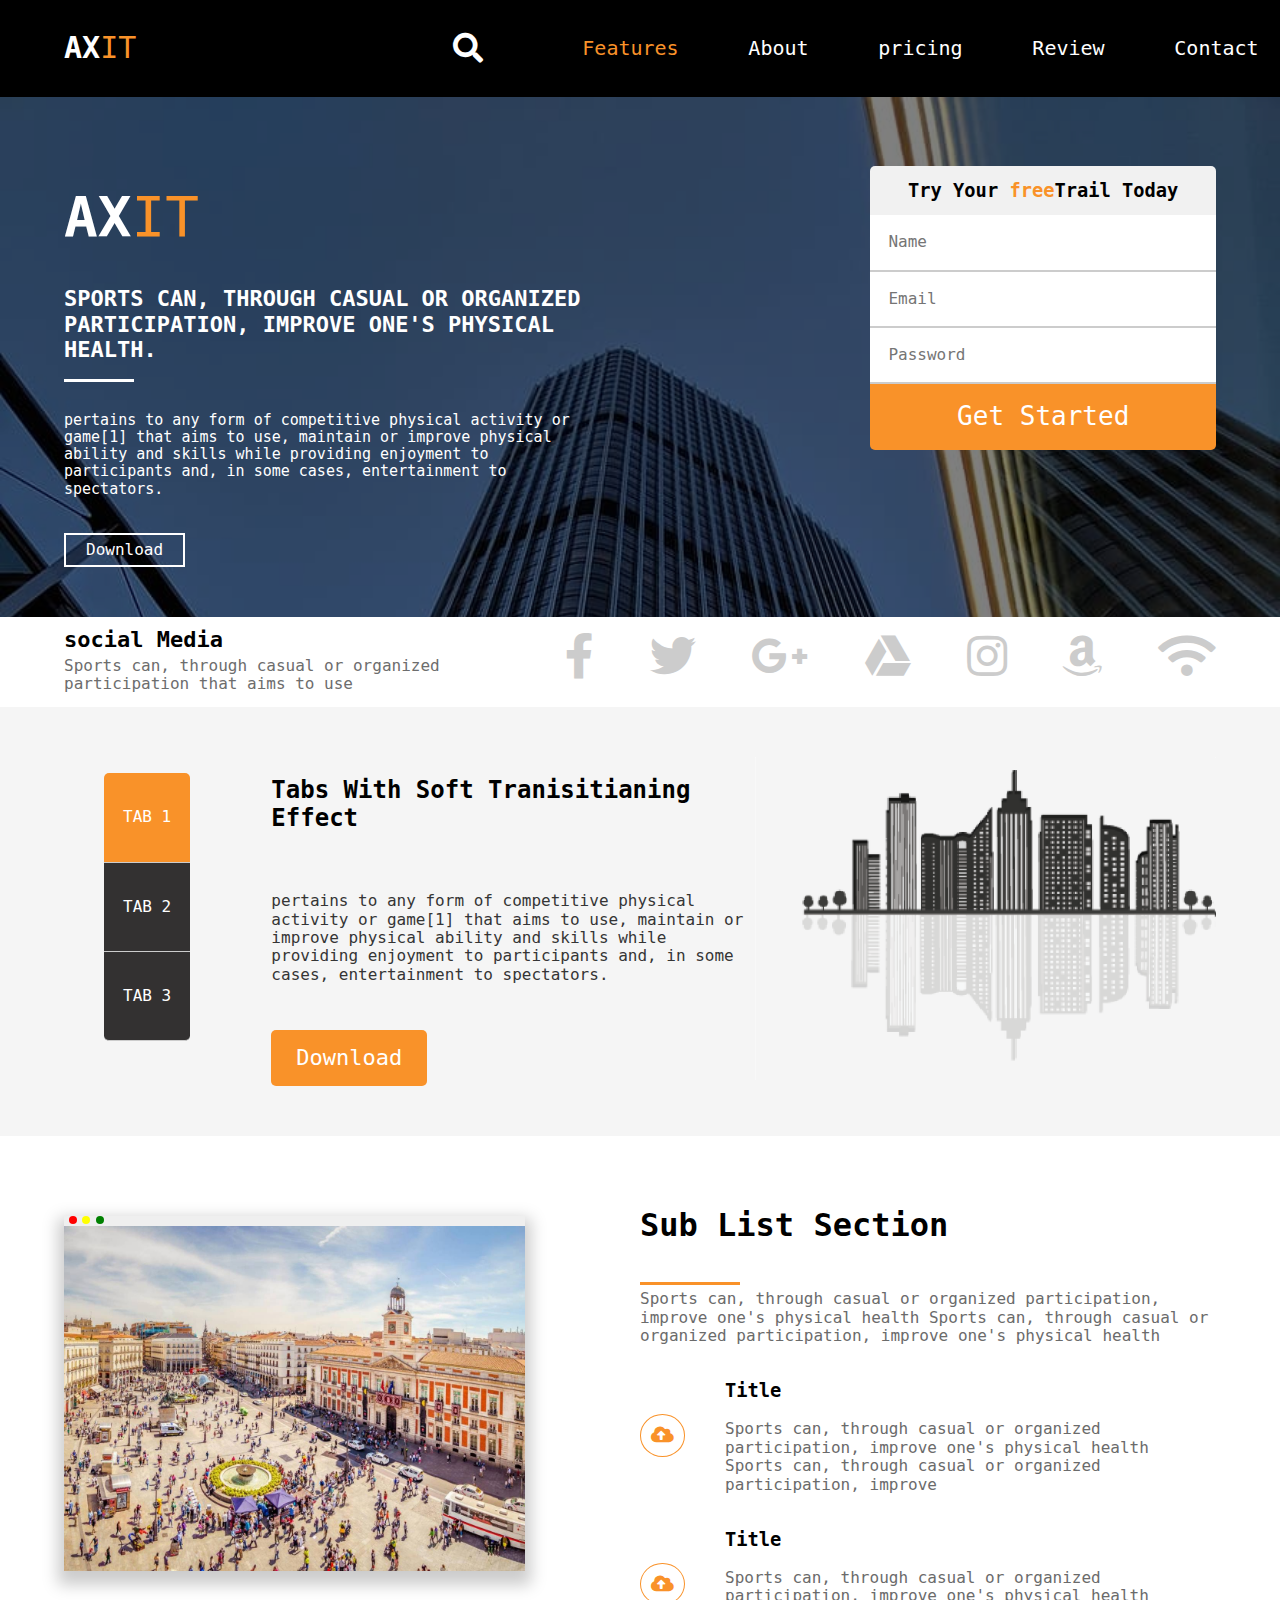
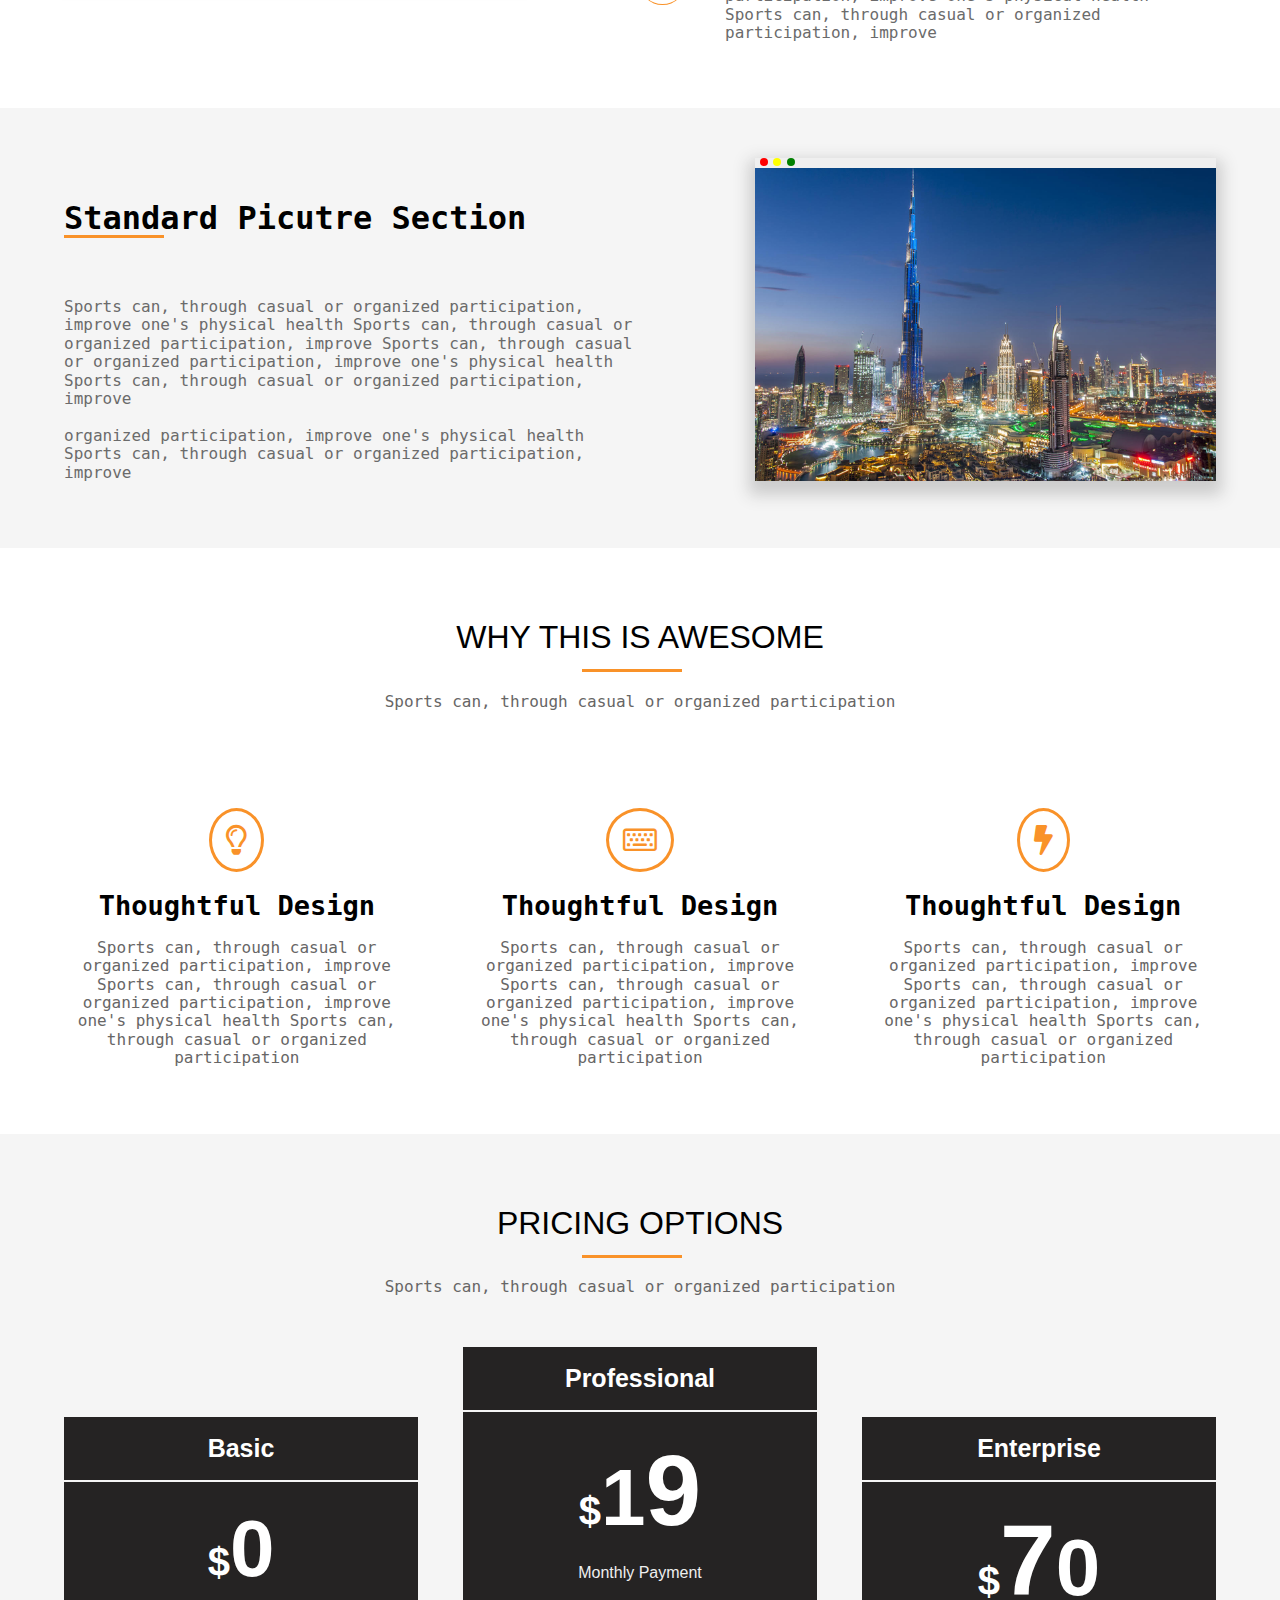
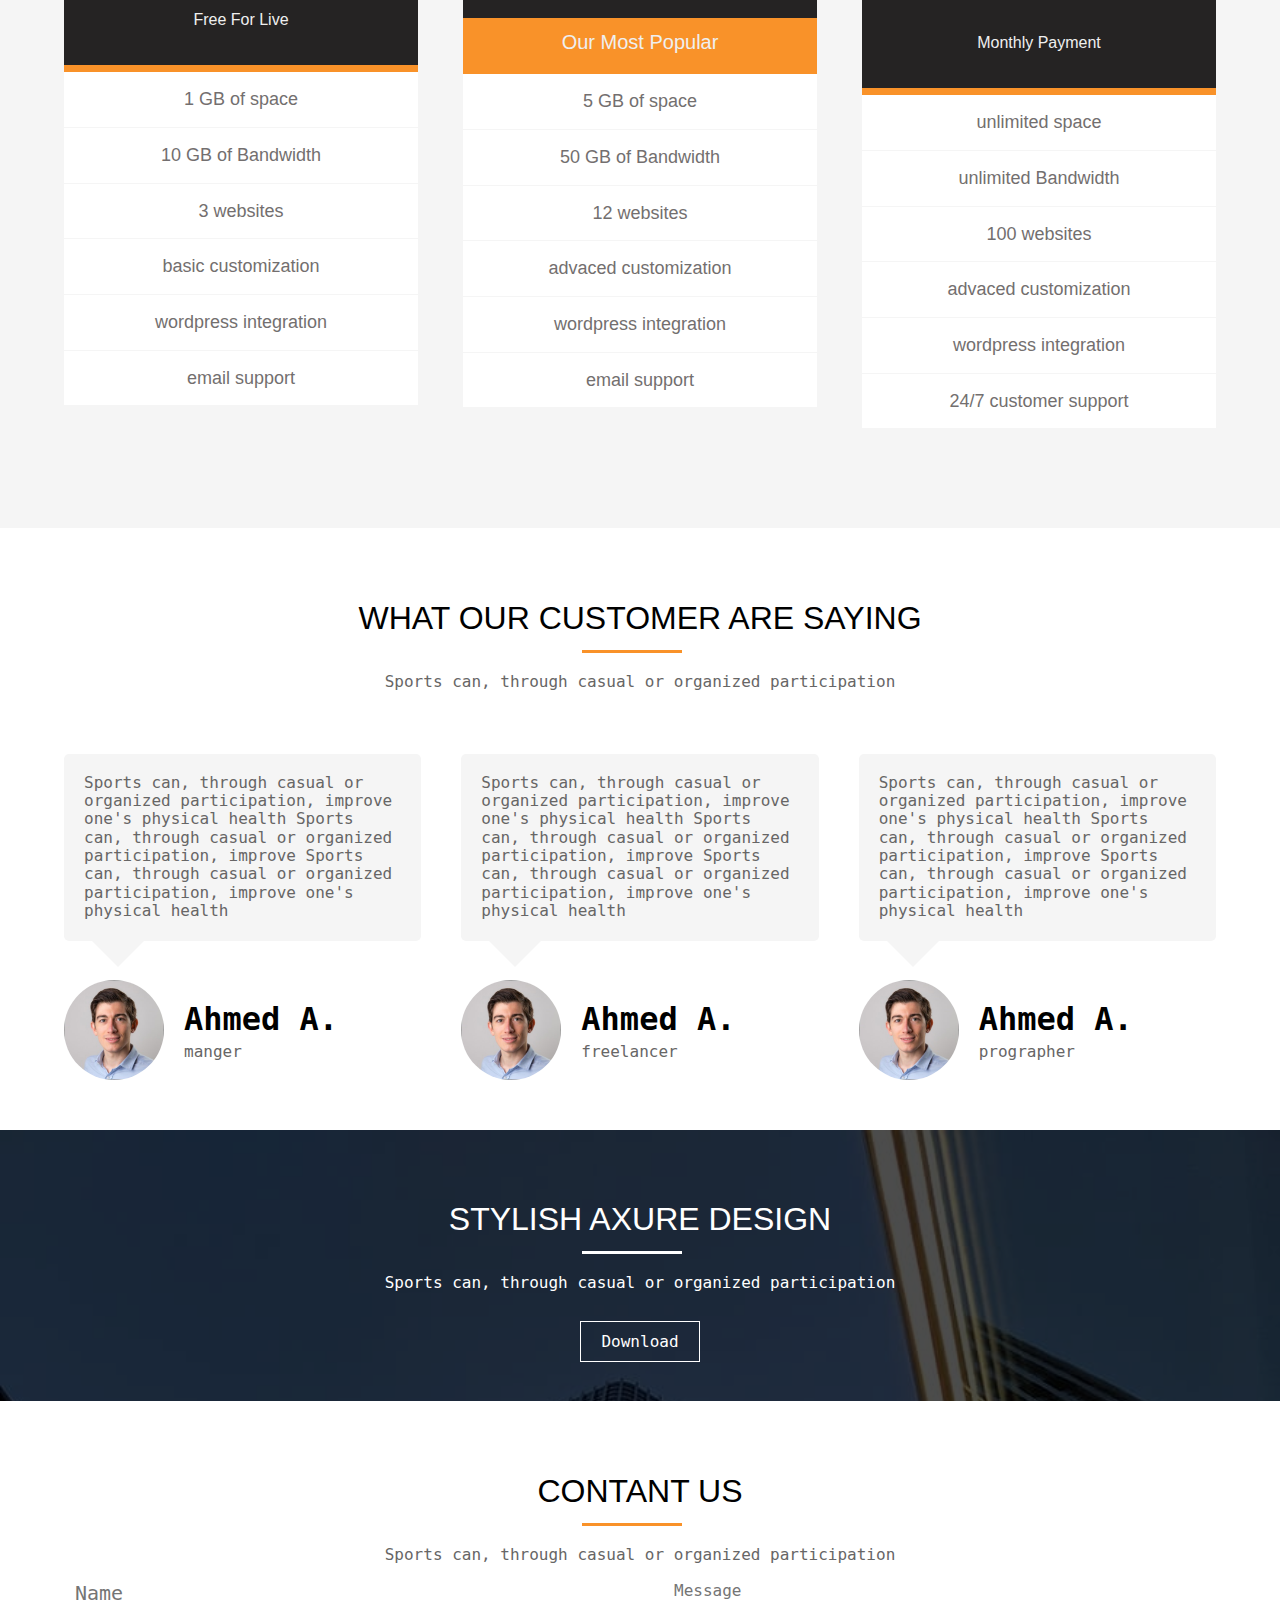
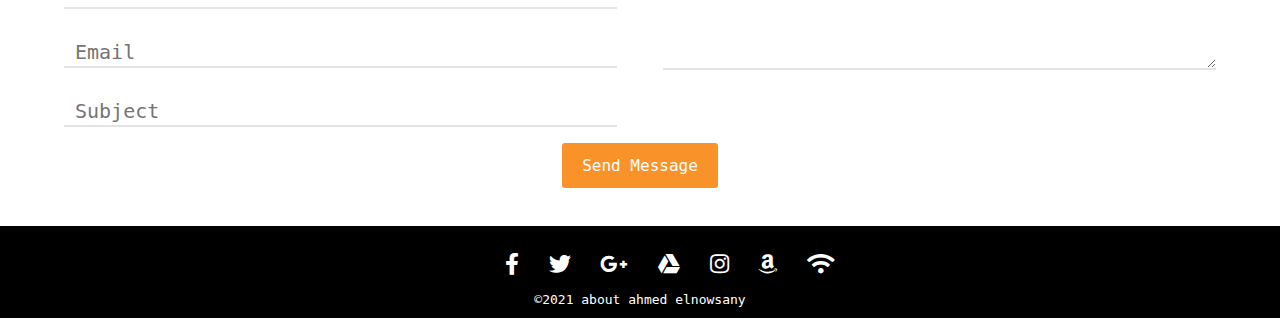
<file: index.html>
<!DOCTYPE html>
<html>
<head>
    <title>Axit</title>
  
<link rel="stylesheet" href="css/normalize.css">
<link rel="stylesheet" href="css/all.min.css">
 <link rel="stylesheet" href="css/axit.css">
</head>
<body>
    <!-- start header -->
    <div class="nav">
        <div class="container">
      <h1>ax<span>it</span></h1>
      
      <div class="cont">
          <div class="search">
     <a href="" id="sear">
         
      <i class="fas fa-search"></i></a></div>
      <i class="fas fa-bars bar"></i>
      <ul>
          <li ><a href="" class="active">Features</a></li>
          <li><a href=""> About</a></li>
          <li><a href="">pricing</a></li>
          <li><a href="">Review</a></li>
          <li><a href="">Contact</a></li>
      </ul>
      </div>
    </div>
    </div>
    <div class="sea" id="isea">
        <div class="search">
            <input type="search">
            <a href="" >
                <i class="fas fa-search"></i></a>
        </div>
    </div>
    <!-- landing -->
    <div class="land">
        <div class="container">
            <div class="info">
                <h1>ax<span>it</span></h1>
                <div>
                <h4>Sports can, through casual or organized participation, improve one's physical health.</h4></div>
                <p>pertains to any form of competitive physical activity or game[1] that aims to use, maintain or improve physical ability and skills while providing enjoyment to participants and, in some cases, entertainment to spectators. </p>
               <a href=""> <button>Download</button></a>
            </div>
            <div class="log">
              
        <h3>Try Your <span>free</span>Trail Today</h3>
                <form>  
                    
                    <input type="text" placeholder="Name">
                  <input type="email" placeholder="Email">
                  <input type="password" placeholder="Password">
                  <input type="submit" value="get started">
              </form>
            </div>

        </div>
    </div>
    <!-- start social  -->
    <div class="social">
        <div class="container">
            <div class="social-p">
                <h3>social Media</h3>
                <p>Sports can, through casual or organized participation that aims to use</p>
            </div>
            <div class="social-log">
                <ul>
                    <li><a href=""><i class="fab fa-facebook-f"></i></a></li>
                    <li><a href=""><i class="fab fa-twitter"></i></a></li>
                    <li><a href=""><i class="fab fa-google-plus-g"></i></a></li>
                    <li><a href=""><i class="fab fa-google-drive"></i></a></li>
                    <li><a href=""><i class="fab fa-instagram"></i></a></li>
                    <li><a href=""><i class="fab fa-amazon"></i></a></li>
                    <li><a href=""><i class="fas fa-wifi"></i></a></li>
                </ul>
            </div>
        </div>
    </div>
    <!-- tabs -->
    <div class="tabs">
        <div class="container">
            <div class="tab">
                <div class="tab-s">
                    <ul>
                        <li class="active"><a href="">tab 1</a></li>
                        <li><a href="">tab 2</a></li>
                        <li><a href="">tab 3</a></li>
                    </ul>
                </div>
                <div class="tab-p">
                    <h2>tabs with soft tranisitianing effect </h2>
                    <p>pertains to any form of competitive physical activity or game[1] that aims to use, maintain or improve physical ability and skills while providing enjoyment to participants and, in some cases, entertainment to spectators.</p>
                    <button>Download</button>
                </div>

            </div>
            <div class="tab-img">
                <img src="images/tabs1.png">
            </div>
        </div>
    </div>
    <!-- sub list -->
    <div class="sub-list">
        <div class="container">
            <div class="sub-img">
                <div></div>
                <div></div>
                <div> </div>
                <img src="images/title.jpg">
            </div>
            <div class="sub-title">
                <div class="sub">
                          <h1>sub list section</h1>
                          <p>Sports can, through casual or organized participation, improve one's physical health
                            Sports can, through casual or organized participation, improve one's physical health
                          </p>
                </div>
                <div class="title">
                    <div class="title-p">
                          <div class="logo">
                            <i class="fas fa-cloud-upload-alt"></i>
                          </div>
                          <div class="title-list">
                              <h3>title</h3>
                              <p>Sports can, through casual or organized participation, improve one's physical health
                                Sports can, through casual or organized participation, improve</p>
                          </div>
                    </div>
                </div>
                <div class="title">
                    <div class="title-p">
                          <div class="logo">
                            <i class="fas fa-cloud-upload-alt"></i>
                          </div>
                          <div class="title-list">
                              <h3>title</h3>
                              <p>Sports can, through casual or organized participation, improve one's physical health
                                Sports can, through casual or organized participation, improve</p>
                          </div>
                    </div>
                </div>
            </div>
        </div>
    </div>
<!-- standard -->
<div class="standard">
    <div class="container">
        <div class="stand-p">
            <h1>standard picutre section</h1>
            <p>Sports can, through casual or organized participation, improve one's physical health
                Sports can, through casual or organized participation, improve Sports can, through casual
                 or organized participation, improve one's physical health
                Sports can, through casual or organized participation, improve<br><br>
                organized participation, improve one's physical health
                Sports can, through casual or organized participation, improve
                </p>
        </div>
        <div class="stand-img">
            <div></div>
            <div></div>
            <div> </div>
            <img src="images/stand.jpg">
        </div>
    </div>
</div>
<!-- header tags
<div class="head-tag">
    <h1>why this is awesome</h1>
    <p> Sports can, through casual or organized participation</p>
</div>
--->

<!--- awesome  -->
    <div class="awesome">
        <div class="container">
            <div class="head-tag">
                <h1>why this is awesome</h1>
                <p> Sports can, through casual or organized participation</p>
            </div>
            <div class="icons">
            <div class="icon">
                <div class="icon-show">
                    <i class="far fa-lightbulb"></i>
                    <h1>thoughtful design</h1>
                    <p>
                        Sports can, through casual or organized participation, improve Sports can, through casual
                        or organized participation, improve one's physical health
                       Sports can, through casual or organized participation        
                    </p>
                </div>
            </div>
           
            <div class="icon">
                <div class="icon-show">
                    <i class="far fa-keyboard"></i>
                    <h1>thoughtful design</h1>
                    <p>
                        Sports can, through casual or organized participation, improve Sports can, through casual
                        or organized participation, improve one's physical health
                       Sports can, through casual or organized participation        
                    </p>
                </div>
            </div>
            <div class="icon">
                <div class="icon-show">
                    <i class="fas fa-bolt"></i>
                    <h1>thoughtful design</h1>
                    <p>
                        Sports can, through casual or organized participation, improve Sports can, through casual
                        or organized participation, improve one's physical health
                       Sports can, through casual or organized participation        
                    </p>
                </div>
            </div>
        </div>
        </div>
    </div>
    <div class="pricing">
        <div class="container">
            <div class="head-tag">
                <h1>pricing options</h1>
                <p> Sports can, through casual or organized participation</p>
            </div>
            <div class="pricing-boxs">
                <div class="pricing-box">
                    <div class="head">
                        <h2>basic</h2>
                        <span class="dol">0</span>
                        <p>free for live</p>
                    </div>
                    <ul>
                        <li>1 GB of space</li>
                        <li>10 GB of Bandwidth</li>
                        <li> 3 websites</li>
                        <li>basic customization</li>
                        <li>wordpress integration</li>
                        <li>email support</li>
                    </ul>
                </div>
            
            <div class="pricing-box">
               
                    <div class="head">
                        <h2>professional</h2>
                        <span class="dol">1<span>9</span></span>
                        <p>monthly payment</p>
                        <div class="popular">
                            <p>our most popular</p>
                        </div>
                    </div>
                    <ul>
                        <li>5 GB of space</li>
                        <li>50 GB of Bandwidth</li>
                        <li> 12 websites</li>
                        <li>advaced customization</li>
                        <li>wordpress integration</li>
                        <li>email support</li>
                    </ul>
               
            </div>
            
                <div class="pricing-box">
                    <div class="head">
                        <h2>enterprise</h2>
                        <span class="dol"><span>7</span>0</span>
                        <p>monthly payment</p>
                    </div>
                    <ul>
                        <li>unlimited space</li>
                        <li>unlimited Bandwidth</li>
                        <li> 100 websites</li>
                        <li>advaced customization</li>
                        <li>wordpress integration</li>
                        <li>24/7 customer support</li>
                    </ul>
                </div>
            </div>

        </div>
    </div>
    <!-- saying -->
    <div class="saying">
        <div class="container">
            <div class="head-tag">
                <h1>what our customer are saying</h1>
                <p> Sports can, through casual or organized participation</p>
            </div>
            <div class="comments">
            <div class="comment">
                <div class="comm">
                    <p>Sports can, through casual or organized participation, improve one's physical health
                        Sports can, through casual or organized participation, improve Sports can, through casual
                         or organized participation, improve one's physical health</p>
                </div>
                <div class="pont"></div>
                <div class="user">
                    <img src="images/user.jpg">
                    <div>
                    <h1>ahmed A.</h1>
                    <p>manger</p>
                </div>
                </div>
            </div>
            <div class="comment">
                <div class="comm">
                    <p>Sports can, through casual or organized participation, improve one's physical health
                        Sports can, through casual or organized participation, improve Sports can, through casual
                         or organized participation, improve one's physical health</p>
                </div>
                <div class="pont"></div>
                <div class="user">
                    <img src="images/user.jpg">
                    <div>
                    <h1>ahmed A.</h1>
                    <p>freelancer</p>
                </div>
                </div>
            </div>
            <div class="comment">
                <div class="comm">
                    <p>Sports can, through casual or organized participation, improve one's physical health
                        Sports can, through casual or organized participation, improve Sports can, through casual
                         or organized participation, improve one's physical health</p>
                </div>
                <div class="pont"></div>
                <div class="user">
                    <img src="images/user.jpg">
                    <div>
                    <h1>ahmed A.</h1>
                    <p>prographer</p>
                </div>
                </div>
            </div>
         </div>
        </div>
    </div>
    <!-- stylish -->
    <div class="stylish">
        <div class="container">
            <div class="head-tag">
                <h1>stylish axure design</h1>
                <p> Sports can, through casual or organized participation</p>
                <a href="">Download</a>

            </div>
        </div>
    </div>
    <!-- contant us -->
    <div class="contact-us">
        <div class="container">
            <div class="head-tag">
                <h1>contant us</h1>
                <p> Sports can, through casual or organized participation</p>
                </div>
                <div class="contact">
            <div class="info">
                    <input type="text" placeholder="Name">
                    <input type="email" placeholder="Email">
                    <input type="text" placeholder="Subject" >
            </div>
            <div class="message">
                <textarea placeholder="Message"></textarea>
               </div>
            </div>
           <div class="lin"> <a href="">send message</a></div>
        </div>
    </div>
    <!-- footer -->
    <div class="footer">
        <div class="container">
            <div class="socail">
                <ul>
                    <li><a href=""><i class="fab fa-facebook-f"></i></a></li>
                    <li><a href=""><i class="fab fa-twitter"></i></a></li>
                    <li><a href=""><i class="fab fa-google-plus-g"></i></a></li>
                    <li><a href=""><i class="fab fa-google-drive"></i></a></li>
                    <li><a href=""><i class="fab fa-instagram"></i></a></li>
                    <li><a href=""><i class="fab fa-amazon"></i></a></li>
                    <li><a href=""><i class="fas fa-wifi"></i></a></li>
                </ul>
            </div>
            <div class="copy">
                &copy;2021 about ahmed elnowsany
            </div>
        </div>
    </div>
</body>
</html>
</file>
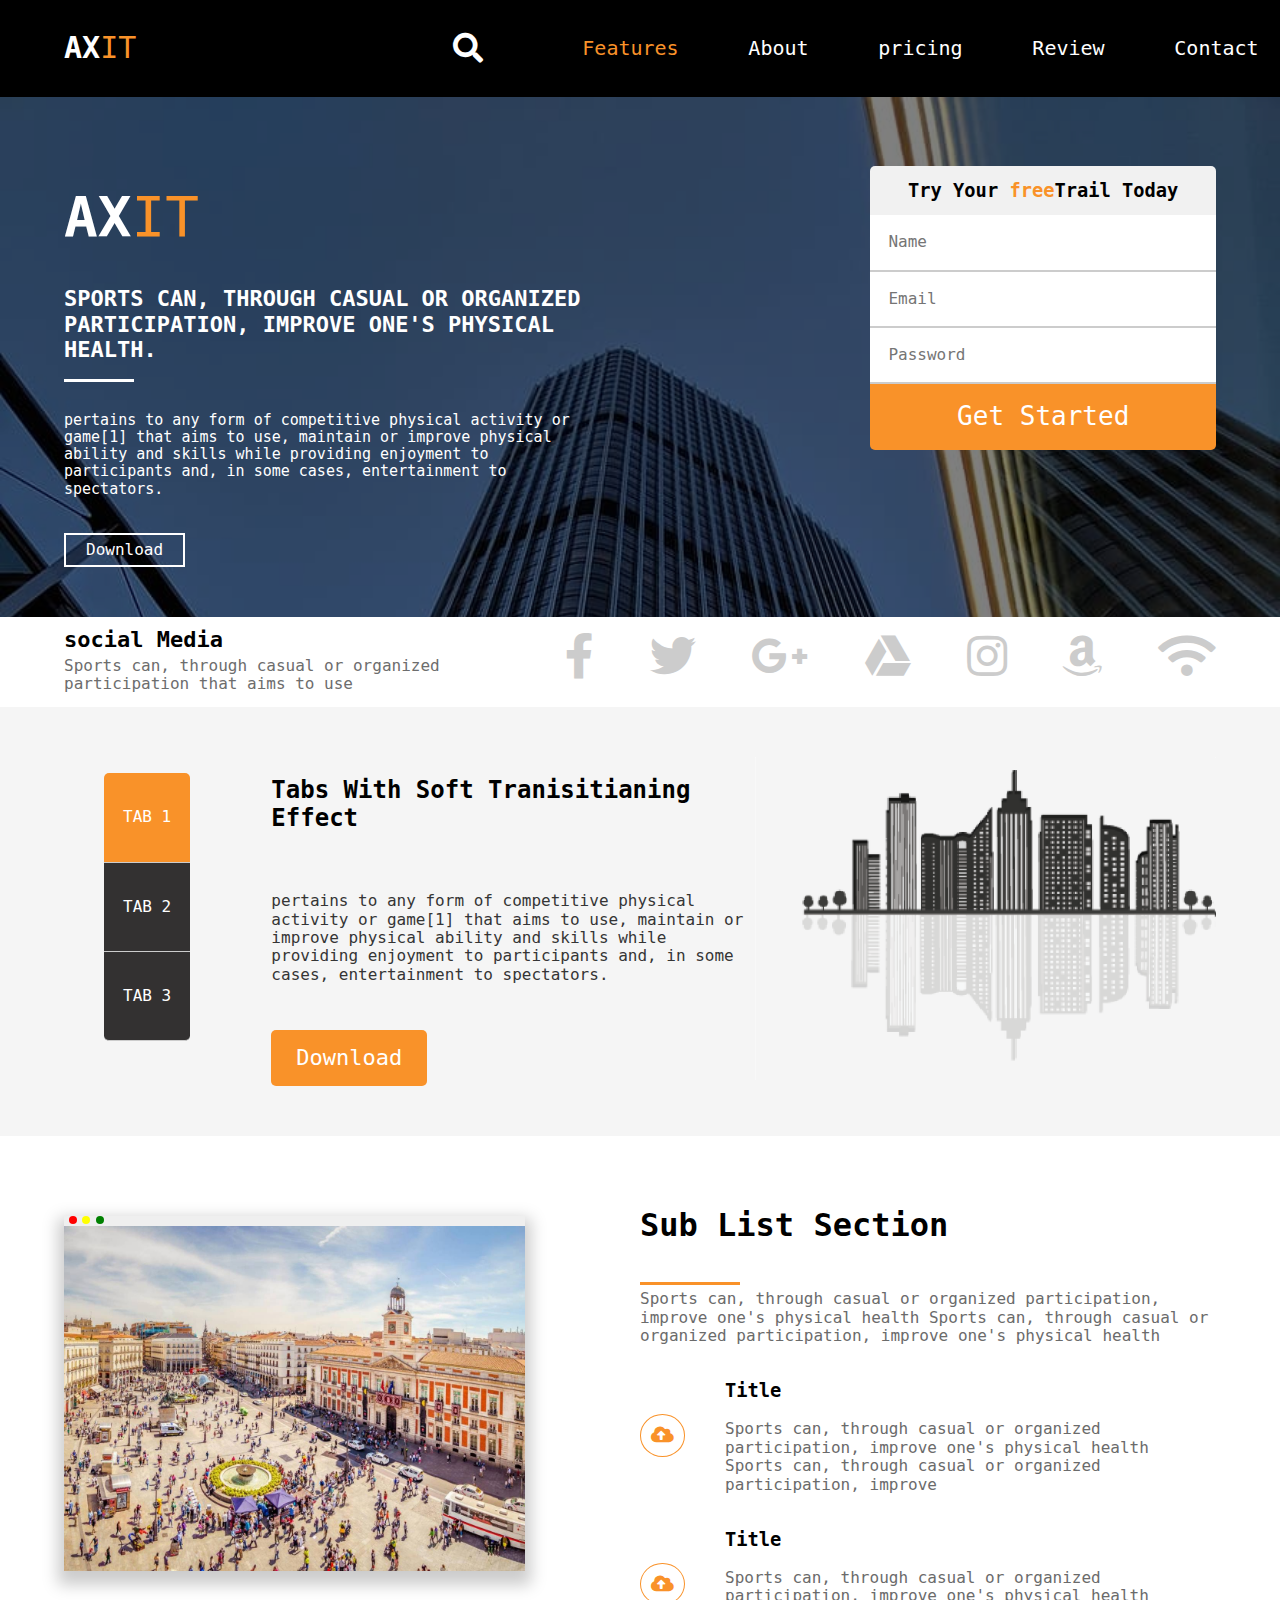
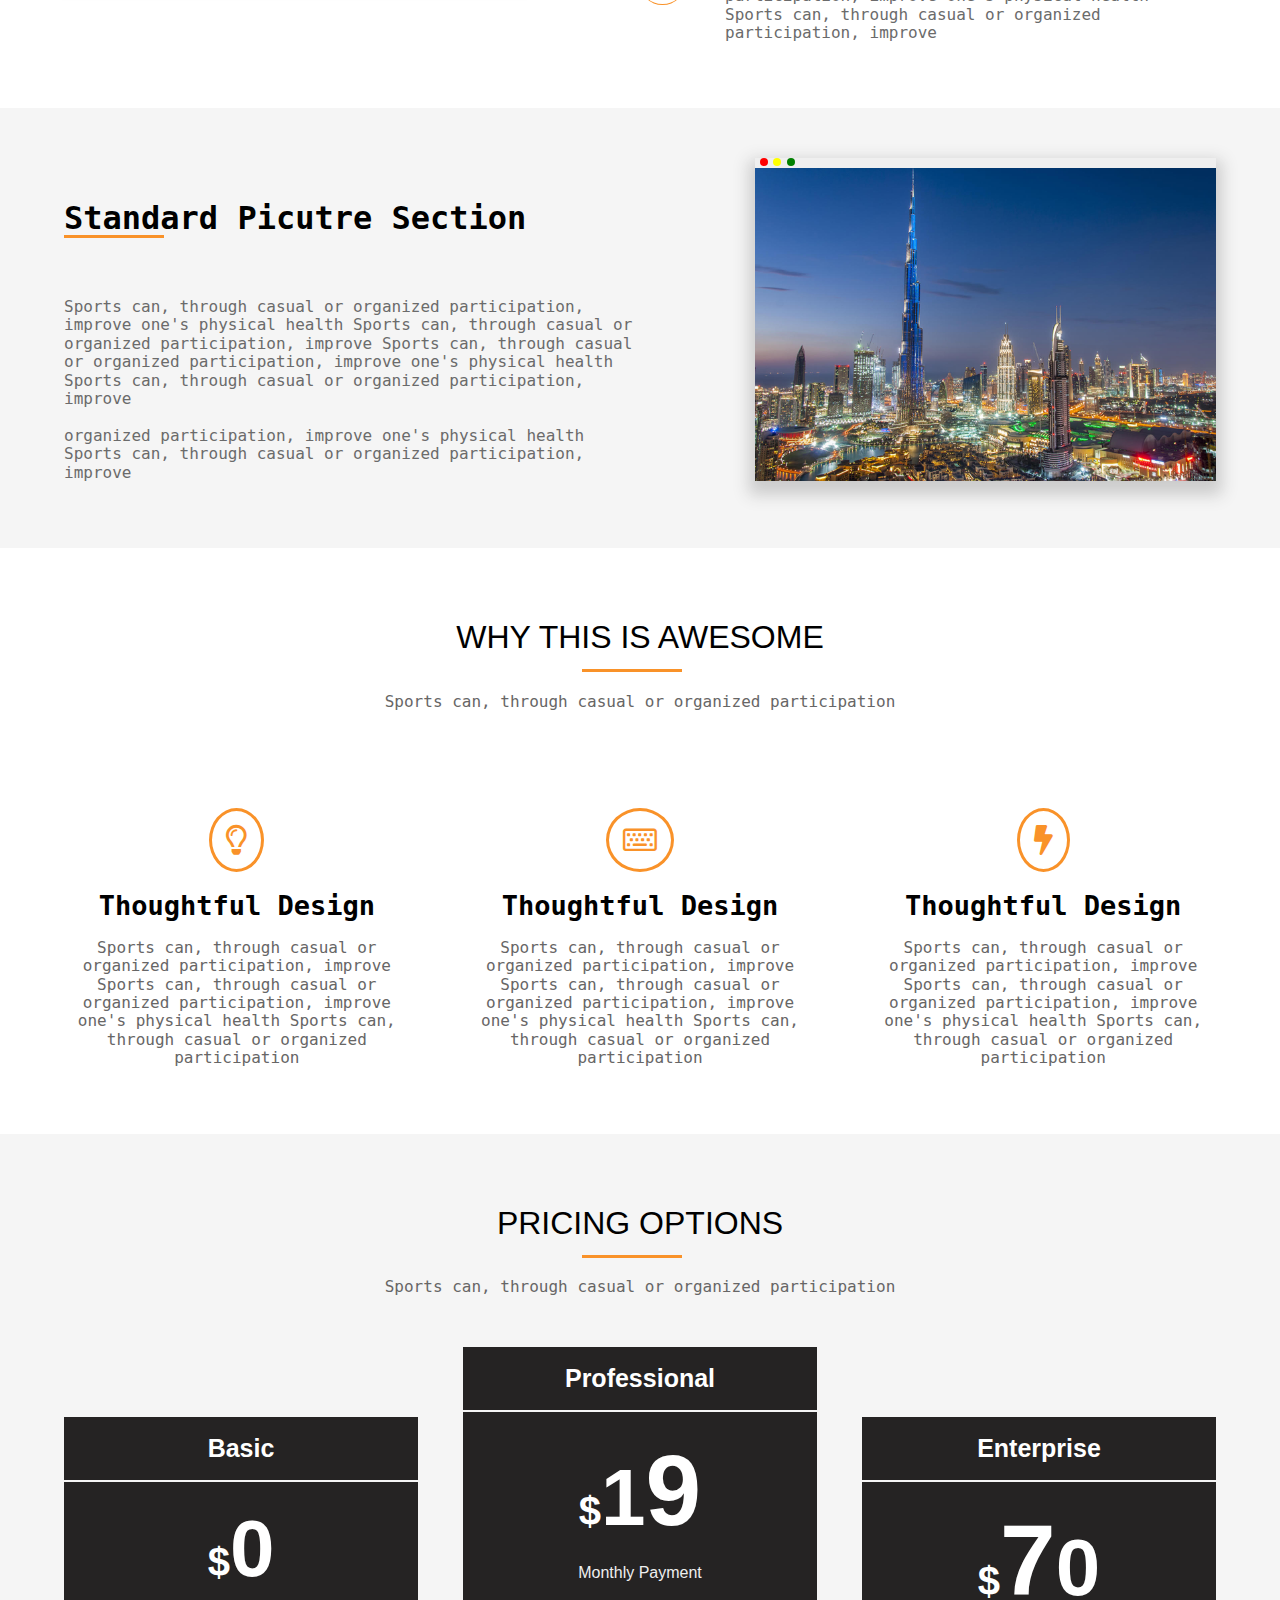
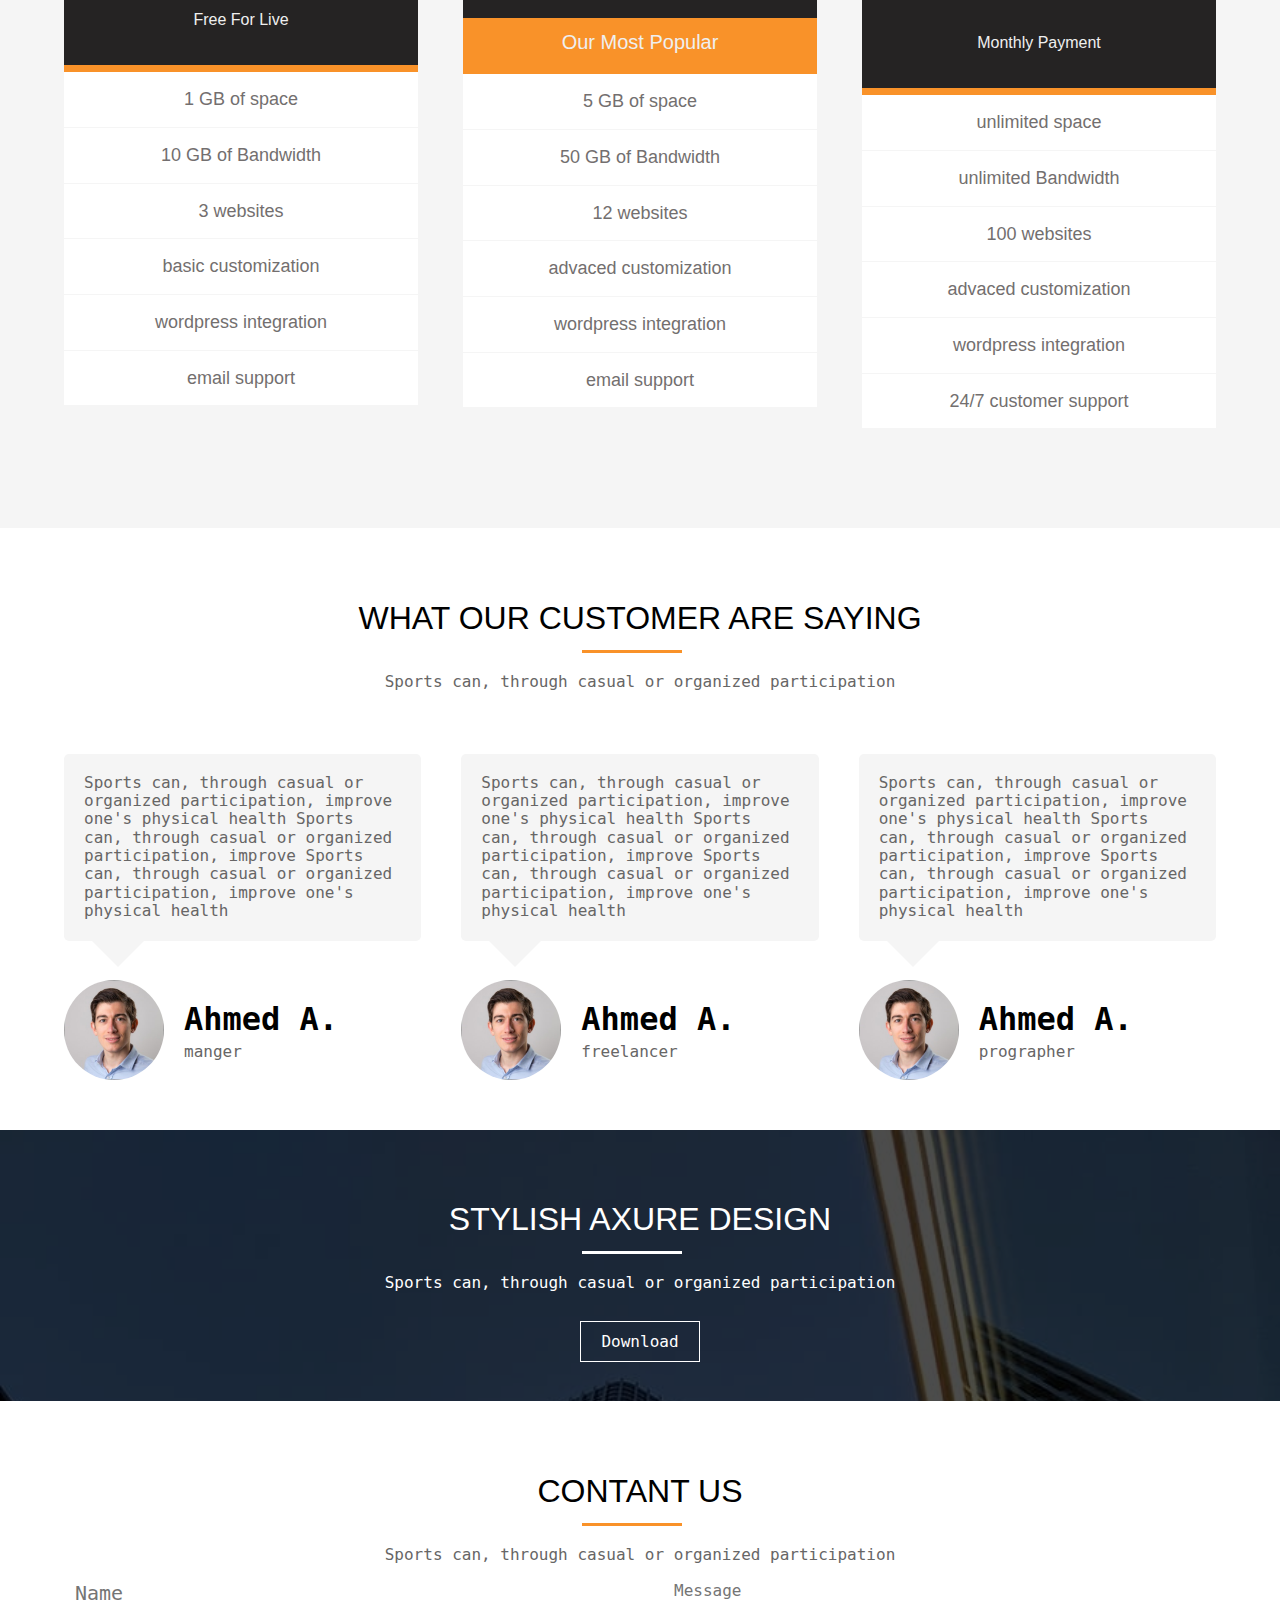
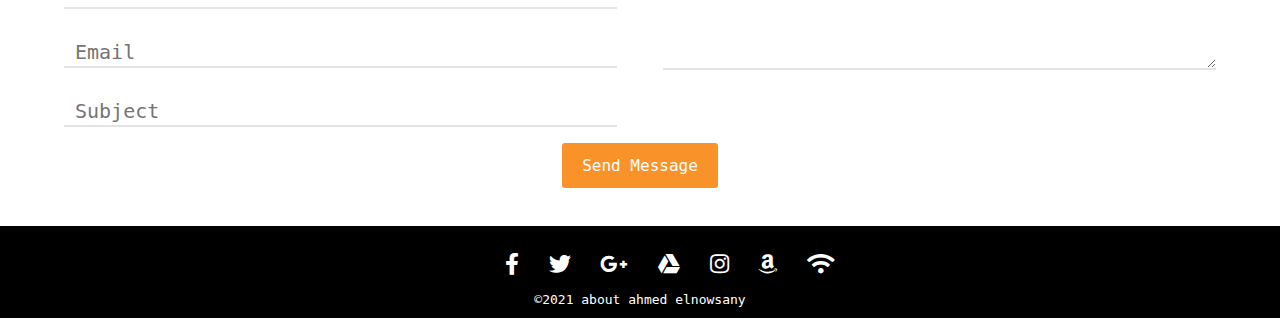
<file: Axit.html>
<!DOCTYPE html>
<html>
<head>
    <title>Axit</title>
  
<link rel="stylesheet" href="css/normalize.css">
<link rel="stylesheet" href="css/all.min.css">
 <link rel="stylesheet" href="css/axit.css">
</head>
<body>
    <!-- start header -->
    <div class="nav">
        <div class="container">
      <h1>ax<span>it</span></h1>
      
      <div class="cont">
          <div class="search">
     <a href="" id="sear">
         
      <i class="fas fa-search"></i></a></div>
      <i class="fas fa-bars bar"></i>
      <ul>
          <li ><a href="" class="active">Features</a></li>
          <li><a href=""> About</a></li>
          <li><a href="">pricing</a></li>
          <li><a href="">Review</a></li>
          <li><a href="">Contact</a></li>
      </ul>
      </div>
    </div>
    </div>
    <div class="sea" id="isea">
        <div class="search">
            <input type="search">
            <a href="" >
                <i class="fas fa-search"></i></a>
        </div>
    </div>
    <!-- landing -->
    <div class="land">
        <div class="container">
            <div class="info">
                <h1>ax<span>it</span></h1>
                <div>
                <h4>Sports can, through casual or organized participation, improve one's physical health.</h4></div>
                <p>pertains to any form of competitive physical activity or game[1] that aims to use, maintain or improve physical ability and skills while providing enjoyment to participants and, in some cases, entertainment to spectators. </p>
               <a href=""> <button>Download</button></a>
            </div>
            <div class="log">
              
        <h3>Try Your <span>free</span>Trail Today</h3>
                <form>  
                    
                    <input type="text" placeholder="Name">
                  <input type="email" placeholder="Email">
                  <input type="password" placeholder="Password">
                  <input type="submit" value="get started">
              </form>
            </div>

        </div>
    </div>
    <!-- start social  -->
    <div class="social">
        <div class="container">
            <div class="social-p">
                <h3>social Media</h3>
                <p>Sports can, through casual or organized participation that aims to use</p>
            </div>
            <div class="social-log">
                <ul>
                    <li><a href=""><i class="fab fa-facebook-f"></i></a></li>
                    <li><a href=""><i class="fab fa-twitter"></i></a></li>
                    <li><a href=""><i class="fab fa-google-plus-g"></i></a></li>
                    <li><a href=""><i class="fab fa-google-drive"></i></a></li>
                    <li><a href=""><i class="fab fa-instagram"></i></a></li>
                    <li><a href=""><i class="fab fa-amazon"></i></a></li>
                    <li><a href=""><i class="fas fa-wifi"></i></a></li>
                </ul>
            </div>
        </div>
    </div>
    <!-- tabs -->
    <div class="tabs">
        <div class="container">
            <div class="tab">
                <div class="tab-s">
                    <ul>
                        <li class="active"><a href="">tab 1</a></li>
                        <li><a href="">tab 2</a></li>
                        <li><a href="">tab 3</a></li>
                    </ul>
                </div>
                <div class="tab-p">
                    <h2>tabs with soft tranisitianing effect </h2>
                    <p>pertains to any form of competitive physical activity or game[1] that aims to use, maintain or improve physical ability and skills while providing enjoyment to participants and, in some cases, entertainment to spectators.</p>
                    <button>Download</button>
                </div>

            </div>
            <div class="tab-img">
                <img src="images/tabs1.png">
            </div>
        </div>
    </div>
    <!-- sub list -->
    <div class="sub-list">
        <div class="container">
            <div class="sub-img">
                <div></div>
                <div></div>
                <div> </div>
                <img src="images/title.jpg">
            </div>
            <div class="sub-title">
                <div class="sub">
                          <h1>sub list section</h1>
                          <p>Sports can, through casual or organized participation, improve one's physical health
                            Sports can, through casual or organized participation, improve one's physical health
                          </p>
                </div>
                <div class="title">
                    <div class="title-p">
                          <div class="logo">
                            <i class="fas fa-cloud-upload-alt"></i>
                          </div>
                          <div class="title-list">
                              <h3>title</h3>
                              <p>Sports can, through casual or organized participation, improve one's physical health
                                Sports can, through casual or organized participation, improve</p>
                          </div>
                    </div>
                </div>
                <div class="title">
                    <div class="title-p">
                          <div class="logo">
                            <i class="fas fa-cloud-upload-alt"></i>
                          </div>
                          <div class="title-list">
                              <h3>title</h3>
                              <p>Sports can, through casual or organized participation, improve one's physical health
                                Sports can, through casual or organized participation, improve</p>
                          </div>
                    </div>
                </div>
            </div>
        </div>
    </div>
<!-- standard -->
<div class="standard">
    <div class="container">
        <div class="stand-p">
            <h1>standard picutre section</h1>
            <p>Sports can, through casual or organized participation, improve one's physical health
                Sports can, through casual or organized participation, improve Sports can, through casual
                 or organized participation, improve one's physical health
                Sports can, through casual or organized participation, improve<br><br>
                organized participation, improve one's physical health
                Sports can, through casual or organized participation, improve
                </p>
        </div>
        <div class="stand-img">
            <div></div>
            <div></div>
            <div> </div>
            <img src="images/stand.jpg">
        </div>
    </div>
</div>
<!-- header tags
<div class="head-tag">
    <h1>why this is awesome</h1>
    <p> Sports can, through casual or organized participation</p>
</div>
--->

<!--- awesome  -->
    <div class="awesome">
        <div class="container">
            <div class="head-tag">
                <h1>why this is awesome</h1>
                <p> Sports can, through casual or organized participation</p>
            </div>
            <div class="icons">
            <div class="icon">
                <div class="icon-show">
                    <i class="far fa-lightbulb"></i>
                    <h1>thoughtful design</h1>
                    <p>
                        Sports can, through casual or organized participation, improve Sports can, through casual
                        or organized participation, improve one's physical health
                       Sports can, through casual or organized participation        
                    </p>
                </div>
            </div>
           
            <div class="icon">
                <div class="icon-show">
                    <i class="far fa-keyboard"></i>
                    <h1>thoughtful design</h1>
                    <p>
                        Sports can, through casual or organized participation, improve Sports can, through casual
                        or organized participation, improve one's physical health
                       Sports can, through casual or organized participation        
                    </p>
                </div>
            </div>
            <div class="icon">
                <div class="icon-show">
                    <i class="fas fa-bolt"></i>
                    <h1>thoughtful design</h1>
                    <p>
                        Sports can, through casual or organized participation, improve Sports can, through casual
                        or organized participation, improve one's physical health
                       Sports can, through casual or organized participation        
                    </p>
                </div>
            </div>
        </div>
        </div>
    </div>
    <div class="pricing">
        <div class="container">
            <div class="head-tag">
                <h1>pricing options</h1>
                <p> Sports can, through casual or organized participation</p>
            </div>
            <div class="pricing-boxs">
                <div class="pricing-box">
                    <div class="head">
                        <h2>basic</h2>
                        <span class="dol">0</span>
                        <p>free for live</p>
                    </div>
                    <ul>
                        <li>1 GB of space</li>
                        <li>10 GB of Bandwidth</li>
                        <li> 3 websites</li>
                        <li>basic customization</li>
                        <li>wordpress integration</li>
                        <li>email support</li>
                    </ul>
                </div>
            
            <div class="pricing-box">
               
                    <div class="head">
                        <h2>professional</h2>
                        <span class="dol">1<span>9</span></span>
                        <p>monthly payment</p>
                        <div class="popular">
                            <p>our most popular</p>
                        </div>
                    </div>
                    <ul>
                        <li>5 GB of space</li>
                        <li>50 GB of Bandwidth</li>
                        <li> 12 websites</li>
                        <li>advaced customization</li>
                        <li>wordpress integration</li>
                        <li>email support</li>
                    </ul>
               
            </div>
            
                <div class="pricing-box">
                    <div class="head">
                        <h2>enterprise</h2>
                        <span class="dol"><span>7</span>0</span>
                        <p>monthly payment</p>
                    </div>
                    <ul>
                        <li>unlimited space</li>
                        <li>unlimited Bandwidth</li>
                        <li> 100 websites</li>
                        <li>advaced customization</li>
                        <li>wordpress integration</li>
                        <li>24/7 customer support</li>
                    </ul>
                </div>
            </div>

        </div>
    </div>
    <!-- saying -->
    <div class="saying">
        <div class="container">
            <div class="head-tag">
                <h1>what our customer are saying</h1>
                <p> Sports can, through casual or organized participation</p>
            </div>
            <div class="comments">
            <div class="comment">
                <div class="comm">
                    <p>Sports can, through casual or organized participation, improve one's physical health
                        Sports can, through casual or organized participation, improve Sports can, through casual
                         or organized participation, improve one's physical health</p>
                </div>
                <div class="pont"></div>
                <div class="user">
                    <img src="images/user.jpg">
                    <div>
                    <h1>ahmed A.</h1>
                    <p>manger</p>
                </div>
                </div>
            </div>
            <div class="comment">
                <div class="comm">
                    <p>Sports can, through casual or organized participation, improve one's physical health
                        Sports can, through casual or organized participation, improve Sports can, through casual
                         or organized participation, improve one's physical health</p>
                </div>
                <div class="pont"></div>
                <div class="user">
                    <img src="images/user.jpg">
                    <div>
                    <h1>ahmed A.</h1>
                    <p>freelancer</p>
                </div>
                </div>
            </div>
            <div class="comment">
                <div class="comm">
                    <p>Sports can, through casual or organized participation, improve one's physical health
                        Sports can, through casual or organized participation, improve Sports can, through casual
                         or organized participation, improve one's physical health</p>
                </div>
                <div class="pont"></div>
                <div class="user">
                    <img src="images/user.jpg">
                    <div>
                    <h1>ahmed A.</h1>
                    <p>prographer</p>
                </div>
                </div>
            </div>
         </div>
        </div>
    </div>
    <!-- stylish -->
    <div class="stylish">
        <div class="container">
            <div class="head-tag">
                <h1>stylish axure design</h1>
                <p> Sports can, through casual or organized participation</p>
                <a href="">Download</a>

            </div>
        </div>
    </div>
    <!-- contant us -->
    <div class="contact-us">
        <div class="container">
            <div class="head-tag">
                <h1>contant us</h1>
                <p> Sports can, through casual or organized participation</p>
                </div>
                <div class="contact">
            <div class="info">
                    <input type="text" placeholder="Name">
                    <input type="email" placeholder="Email">
                    <input type="text" placeholder="Subject" >
            </div>
            <div class="message">
                <textarea placeholder="Message"></textarea>
               </div>
            </div>
           <div class="lin"> <a href="">send message</a></div>
        </div>
    </div>
    <!-- footer -->
    <div class="footer">
        <div class="container">
            <div class="socail">
                <ul>
                    <li><a href=""><i class="fab fa-facebook-f"></i></a></li>
                    <li><a href=""><i class="fab fa-twitter"></i></a></li>
                    <li><a href=""><i class="fab fa-google-plus-g"></i></a></li>
                    <li><a href=""><i class="fab fa-google-drive"></i></a></li>
                    <li><a href=""><i class="fab fa-instagram"></i></a></li>
                    <li><a href=""><i class="fab fa-amazon"></i></a></li>
                    <li><a href=""><i class="fas fa-wifi"></i></a></li>
                </ul>
            </div>
            <div class="copy">
                &copy;2021 about ahmed elnowsany
            </div>
        </div>
    </div>
</body>
</html>
</file>
<file: css/axit.css>
/* global css */
:root{
    --main-color:#f99229;
}
*{
    -webkit-box-sizing: border-box;
}
a{
    text-decoration: none;
    color: white;
}
ul{
    list-style: none;
}
html{
    scroll-behavior: smooth;
}
body{
    font-family: 'monospace', Times, serif;
}
.container{
    padding-left: 5%;
    padding-right: 5%;
    margin-left: auto;
    margin-right: auto;
}

/* header */
.nav{
    background: black;
    color: white;

}
.nav .container{
    display: flex;
    justify-content: space-between;
    align-items: center;
    position: relative;
    min-height: 97px;
    padding-right: 10%;
    
}
.nav h1{
    font-size: 30px;
    text-transform: uppercase;
}
.nav h1 span{
    font-weight: normal;
    color: var(--main-color);
}
.nav .search{
    display: flex;
    
    left: 15%;


}

.nav .search i{
    
    right: 10px;
    top: 29px;
}
.nav .search i:hover{
    color: var(--main-color);
}


.nav .cont{
    flex: 1;
    display: flex;
    align-items: center;
    justify-content: flex-end;
   
}
.nav .cont i{
   
    font-size: 30px
}
.nav .cont .bar:hover + ul{
    display:grid;
    
    position: absolute;
    top: 83%;
    left: 0;
    width: 100%;
    background-color: rgb(0 0 0 / 75%);
    z-index: 1;
}
.nav .cont .bar:hover + ul li:not(ul li:last-child){
    border-bottom: 3px solid var(--main-color);
    padding-bottom: 20px;
}

.nav .cont ul{
   align-items: center;
   display: flex;  
   padding-right: 13%;
   font-size: 15px;
}
@media (max-width:920px){
    .nav .cont ul{
        display: none;
    }
.nav .search i{
        margin-right: 40px;
    }
}
@media (min-width:921px){
    .nav .cont .bar{
        display: none;
    }
    
}

.nav .cont ul li{
    margin-left: 10%;
    padding: 10px;
    font-size: 20px;
    

}
.nav .cont ul li .active{
    color: var(--main-color);
}
.nav .cont ul li a:hover{
    color: var(--main-color);
}
.sea {
    display: none;
    position: absolute;
    left: 0;
    width: 100%;
    height: 100%;
    background-color: rgb(0 0 0 / 75%);
    color: white;
}
.sea input{
    outline: none;
    background-color: transparent;
    border: none;
    border-bottom: 1px solid white;
    width: 97%;
    margin: 10px;
    color: white;
    font-size: 18px;
    height: 33px;
}
.sea i{
    position: absolute;
    right: 5%;
    font-size: 20px;
    top: 2%;
}


/* land*/

.land{
    background-image: url(../images/land.jpg);
    background-size: cover;
    position: relative;
    padding-top: 50px;
    padding-bottom: 50px
}
.land::before{
   
    content:'';
    position: absolute;
    left: 0;
    top: 0;
    width: 100%;
    height: 100%;
    background-color: rgb(0 0 0 / 50%);
}
.land .container{
    display: flex;
    justify-content: space-between;
    position: relative;
}
@media (max-width:767px){
    .land .container{
        display: block;
    }
}
.land .container .info{
    flex-basis: 45%;
    color: white;
    
}
.land .container .info > div{
    position: relative;
}
.land .container .info h1{
font-size: 56px;
    text-transform: uppercase;
    color: white;
}
.land .container .info h1 span{
    color: var(--main-color);
    font-weight: normal;
}
.land .container .info h4{
    font-size: 22px;
    text-transform: uppercase;
    padding-bottom: 20px;
}
.land .container .info h4::after{
    content: '';
    height: 3px;
    background-color: white;
    width: 70px;
    position: absolute;
    left: 0;
    bottom: 0;
}
.land .container .info  p{
    font-size: 15px;
    padding-bottom: 20px;
}
.land .container .info button{
    color: white;
    border: 2px solid white;
    background-color: transparent;
    padding: 6px 20px;
}
.land .container .log{
    flex-basis: 30%;

}
.land .container .log form{
    width: 100%;
}
.land .container .log h3{
    background-color: #f1f1f1;
    text-align: center;
    width: 100%;
    margin-bottom: 0;
    border-radius: 5px 5px 0 0;
    padding: 14px;

}
.land .container .log h3 span{
    color: var(--main-color);
}
.land .container .log input{
    padding: 18px;
    width: 100%;
    border: none;
    border-bottom: 2px solid #ccc;
    background-color: white;
    color: black;
    outline: none;
    
   
}
/*.land .container .log input:not(input[tupe=submit])::after{
    content: '';
    width: 90%;
    height: 2px;
    position: absolute;
    left: 5%;
    background-color: white;
}*/
.land .container .log input[type=submit]{
    background-color: var(--main-color);
    color: white;
    font-size: 26px;
    text-transform: capitalize;
    border: none;
    border-radius: 0 0 5px 5px;
}
/* social */
.social{
   
    box-shadow: 1px 3px 5px #ccc;
    padding-bottom: 10px;
}
.social .container{
    display: flex;
    justify-content: space-between;
}
@media (max-width:767px){
.social  .container{
        display: block;
    }
}
.social .container .social-p{
    padding-top: 10px;
    flex-basis: 33%;
    

}
.social .container .social-p h3{
    font-size: 22px;
    margin: 0;
}
.social .container .social-p p{
    margin: 4px 0;
    color:#6d6d6d;
}
.social .container .social-log {
    flex-basis: 60%;
}
.social .container .social-log ul{
    display: flex;
   justify-content: space-between;
}

.social .container .social-log ul li a i{
    color: #ccc;
    font-size: 46px;
}
/* tabs */
.tabs{
    background-color: #f5f5f5;
}
.tabs .container{
    display: flex;
    padding-top: 50px;
    padding-bottom: 50px;
    justify-content: space-between;
}
.tabs .tab{
    flex-basis: 60%;
    display: flex;
    justify-content: space-between
}
@media (max-width:767px){
    .tabs .container{
        display: block;
    }
}
.tabs .tab .tab-s{
    flex-basis: 25%;
}
.tabs .tab .tab-s  ul li{
    text-transform: uppercase;
    background-color: #333131;
    width: fit-content;
    padding: 35px 19px;
    border-bottom: 1px solid #ccc;
   
}
.tabs .tab .tab-s  ul li:first-child{
     border-radius: 5px 5px 0px 0px;
}
.tabs .tab .tab-s  ul li:last-child{
    border-radius: 0px 0px 5px 5px;
}
.tabs .tab .tab-s  ul .active{
    background-color: var(--main-color);
}
.tabs .tab .tab-p{
    flex-basis: 70%;
}
.tabs .tab .tab-p h2{
    text-transform: capitalize;
    padding-bottom: 40px;
}
.tabs .tab .tab-p p{
    padding-bottom: 30px;
    color: #353535;
}
.tabs .tab .tab-p button{
    padding: 15px 25px;
    border: none;
    background-color: var(--main-color);
    border-radius: 5px;
    color: white;
    font-size: 22px;
}
.tabs .tab-img{
    flex-basis: 40%;
}

.tabs .tab-img img{
    width: 100%;
}
/* sub-list */
.sub-list{
 padding-top: 50px;
 padding-bottom: 50px;
}
.sub-list .container{
      display: flex;
      justify-content: space-between;
}
@media (max-width:767px) {
    .sub-list .container{
        display: block;
    }
}
.sub-list .container .sub-img >div{
    width: 8px;
    height: 8px;
   position: absolute;
    border-radius: 50%;
    display: inline;
    
}
.sub-list .container .sub-img div:nth-of-type(1){
     background-color: red;
     left: 5px;

}
.sub-list .container .sub-img div:nth-of-type(2){
    background-color: yellow;
    left: 18px;

}
.sub-list .container .sub-img div:nth-of-type(3){
    background-color: green;
    left: 32px;

}
.sub-list .container .sub-img{
    flex-basis: 40%;
    position: relative;
    padding-top: 30px;
}
.sub-list .container .sub-img img{
           width: 100%;
           border-top: 10px solid #efefef;
    box-shadow: 0px 8px 15px 6px #ccc;
}
.sub-list .container .sub-title{
     flex-basis: 50%;
}
.sub-list .container .sub-title .sub{
    position: relative;

}
.sub-list .container .sub-title .sub h1{
  text-transform: capitalize;
}
.sub-list .container .sub-title .sub h1::after{
    content: '';
    position: absolute;
    background-color: var(--main-color);
    width: 100px;
    height: 3px;
    left: 0;
    bottom: 60px;


}
.sub-list .container .sub-title .sub p{
    padding-top: 25px;
    color: #6b6b6b;

}

.sub-list .container .sub-title .title .title-p{
    display: flex;
    justify-content: center;
    align-items: center;

}
.sub-list .container .sub-title .title .title-p .logo{
    
    width: fit-content;
    border: 1px solid var(--main-color);
    border-radius: 50%;
    padding:10px

}
.sub-list .container .sub-title .title .title-p .logo i{
    font-size: 18px; 
    color: var(--main-color);

}
.sub-list .container .sub-title .title .title-list {
    padding-left: 40px;

}
.sub-list .container .sub-title .title .title-list h3{
    text-transform: capitalize;

}
.sub-list .container .sub-title .title .title-list p{
    color: #6b6b6b;

}

/*   standard */
.standard{
   padding-top: 50px;
   padding-bottom: 50px;
   background-color: #f5f5f5;
}
.standard .container{
   display: flex;
   justify-content: space-between;
}
@media (max-width:767px){
    .standard .container{
        display: block;
    }
}

.standard .stand-p{
   flex-basis: 50%;
   position: relative;
   padding-top: 20px;
}
.standard .stand-p h1{
    text-transform: capitalize;

}
.standard .stand-p h1::after{
    content: '';
    position: absolute;
    background-color: var(--main-color);
    width: 100px;
    height: 3px;
    left: 0;
    top: 77px;

}
.standard .stand-p p{
    color: #6b6b6b;
    padding-top: 40px;

}
.standard .stand-img{
    flex-basis: 40%;
    position: relative;

}
.standard .stand-img > div{
    width: 8px;
    height: 8px;
   position: absolute;
    border-radius: 50%;
    display: inline;

}
.standard .stand-img div:nth-of-type(1){
    background-color: red;
    left: 5px;

}
.standard .stand-img div:nth-of-type(2){
    background-color: yellow;
    left: 18px;

}
.standard .stand-img div:nth-of-type(3){
    background-color: green;
    left: 32px;

}
.standard .stand-img img{
    width: 100%;
    border-top: 10px solid #efefef;
box-shadow: 0px 8px 15px 6px #ccc;
}
/* header tag */
.head-tag{
    position: relative;

}

.head-tag h1{

    text-transform: uppercase;
    font-weight: normal;
    text-align: center;
    font-family: sans-serif;
}
@media (max-width:767px){
    .head-tag h1{
        font-size:25px ;
        
    }
}
.head-tag h1::before{
    content: '';
    width: 100px;
    height: 3px;
    background-color:var(--main-color);
    position: absolute;
    top: 50px;
    left: 45%;

}
.head-tag p{
 
    padding-top: 15px;
    text-align: center;
    color: #676666;
}
/* awesome */
.awesome{ 
    padding-top: 50px;
    padding-bottom: 50px;

}
.awesome .container{
    
}
.awesome .icons{
    display: flex;
    justify-content: space-between;
    padding-top: 7%;
    text-align: center;
}
.awesome .container .icon{
flex-basis: 30%;

}
@media (max-width:767px){
.awesome .container .icons{
        display: block;
        
        }
 .awesome .container .icon{
            padding-top: 11px;
        }
}

.awesome .icon i{
    color: var(--main-color);
   
    border: 3px solid var(--main-color);
    border-radius: 50%;
    padding: 14px;
    font-size: 30px;

}
.awesome .icon h1{
    text-transform: capitalize;
    font-size: 27px;

}
.awesome .icon p{
    color: #676666;
}
/* pricing*/
.pricing{
      padding-top: 50px;
      padding-bottom: 50px;
      background-color: #f5f5f5;
}
.pricing .pricing-boxs{
    display: grid;
    margin-top: 100px;
    grid-template-columns: repeat(auto-fill, minmax(340px,1fr));
    grid-row-gap: 25px;
    grid-column-gap: 45px;
}
.pricing .pricing-boxs .pricing-box:nth-of-type(2)>div{
    
    border-bottom: none;
    
}
.pricing .pricing-boxs .pricing-box:nth-of-type(2){
    -webkit-transform: translateY(-70px);
}
.pricing .pricing-boxs .pricing-box{
    text-align: center;
    font-family: sans-serif;
    

}
.pricing .pricing-boxs .pricing-box .head{
    background-color: #252323;
    border-bottom: 7px solid var(--main-color);
    color: white;
}
.pricing .pricing-boxs .pricing-box h2{
    font-size: 25px;
    text-transform: capitalize;
    border-bottom: 2px solid #f5f5f5;
    padding: 17px;
   

}
.pricing .pricing-boxs .pricing-box span{
    font-size: 80px;
    font-weight: bold;
    
    position: relative;

}
.pricing .pricing-boxs .pricing-box span span{
    font-size: 100px;
}
.pricing .pricing-boxs .pricing-box .dol::before{
    content: '$';
    font-size: 40px;
    

}
.pricing .pricing-boxs .pricing-box p{
    text-transform: capitalize;
    color: #efefef;
    padding-bottom: 20px;

}

.pricing .pricing-boxs .pricing-box .popular{
    background-color: var(--main-color);

}
.pricing .pricing-boxs .pricing-box .popular p{
    margin: 0;
    padding-top: 13px;
    font-size: 20px;
}

.pricing .pricing-boxs .pricing-box ul{
    background-color: white;
    color: #736f6f;
    margin:0;
    padding: 0;

}
.pricing .pricing-boxs .pricing-box ul li{
    padding: 17px 0px;
    font-size: 18px;
    border-bottom: 1px solid #f5f5f5;

}
/* comments saying*/
.saying{
    padding-top: 50px;
    padding-bottom: 50px;
}
.saying .comments{
    display: grid;
    grid-template-columns: repeat(auto-fill, minmax(340px,1fr));
    padding-top: 30px;
    grid-gap: 40px;
    
}
.saying .comment{
    position: relative;

}
.saying .comments .comm p{
    background-color: #f5f5f5;
    padding: 20px;
    border-radius: 5px;
    color: #676666;

}
.saying .comments .pont{
    position: absolute;
    border-width: 26px;
    border-color: #f5f5f5 transparent transparent transparent;
    border-style: solid;
    bottom: 87px;
    left: 28px;

}
.saying .comments .user{
    display: flex;
    padding-top: 23px;

}
.saying .comments .user img{
    border-radius: 50%;
    width: 100px;

}
.saying .comments .user div{
    padding-left: 20px;
}
.saying .comments .user h1{
    text-transform: capitalize;
    margin-bottom: 0px;

}
.saying .comments .user p{
    color: #676666;
    margin-top: 5px;

}
/* stylish */
.stylish{
    padding-top: 50px;
    padding-bottom: 50px;
    background-image: url('../images/land.jpg');
    background-size: cover;
    color: white;
    position: relative;
}
.stylish::before{
    content: '';
    width: 100%;
    position: absolute;
    left: 0;
    top: 0;
    height: 100%;
 background-color: rgb(0 0 0 / 70%);

}
.stylish .container{
    text-align: center;
}
.stylish .head-tag h1::before{
    background-color: white;
}

.stylish p{
    color: white;
    margin-bottom: 40px;
}
.stylish a {
    padding: 10px 20px;
    border: 1px solid white;
    background-color: transparent;
    color: white;
}
/* contact-us */
.contact-us{
    padding-top: 50px;
    padding-bottom: 50px;
}
.contact-us .contact{
    display: flex;
    justify-content: space-between;
}
@media (max-width:767px){
    .contact-us .contact{
        display: block;
    }
    .contact-us .lin{
        margin-top: 20px;
    }
}
.contact-us .info{
    flex-basis: 48%;
}
.contact-us .info input{
    outline: none;
    font-size: 20px;
    display: block;
    width: 100%;
    border: none;
    border-bottom: 2px solid #e4e4e4;
    padding: 2px 11px;
    color: #b5b5b5;
    margin-bottom: 30px;
}
.contact-us .message{
    flex-basis: 48%;
}
.contact-us .message textarea{
    border: none;
    border-bottom: 2px solid #e4e4e4;
    color: #b5b5b5;
    padding: 2px 11px;
    outline: none;
    width: 100%;
    height: 90px;
}
.contact-us .lin{
    text-align: center;
}
.contact-us .lin a{
    padding: 13px 20px;
    border: none;
    background-color: var(--main-color);
    color: white;
    text-transform: capitalize;
    border-radius: 3px;
    margin-top: 10px;
}
/* footer*/
.footer{
    background-color: black;
    padding: 10px;
    color: white;
    text-align: center;
}
.footer ul{
    

}
.footer ul li{
    display: inline;
    margin-left: 20px;
    font-size: 22px;
   

}
.footer .copy{
    font-size: 13px;
}
</file>
